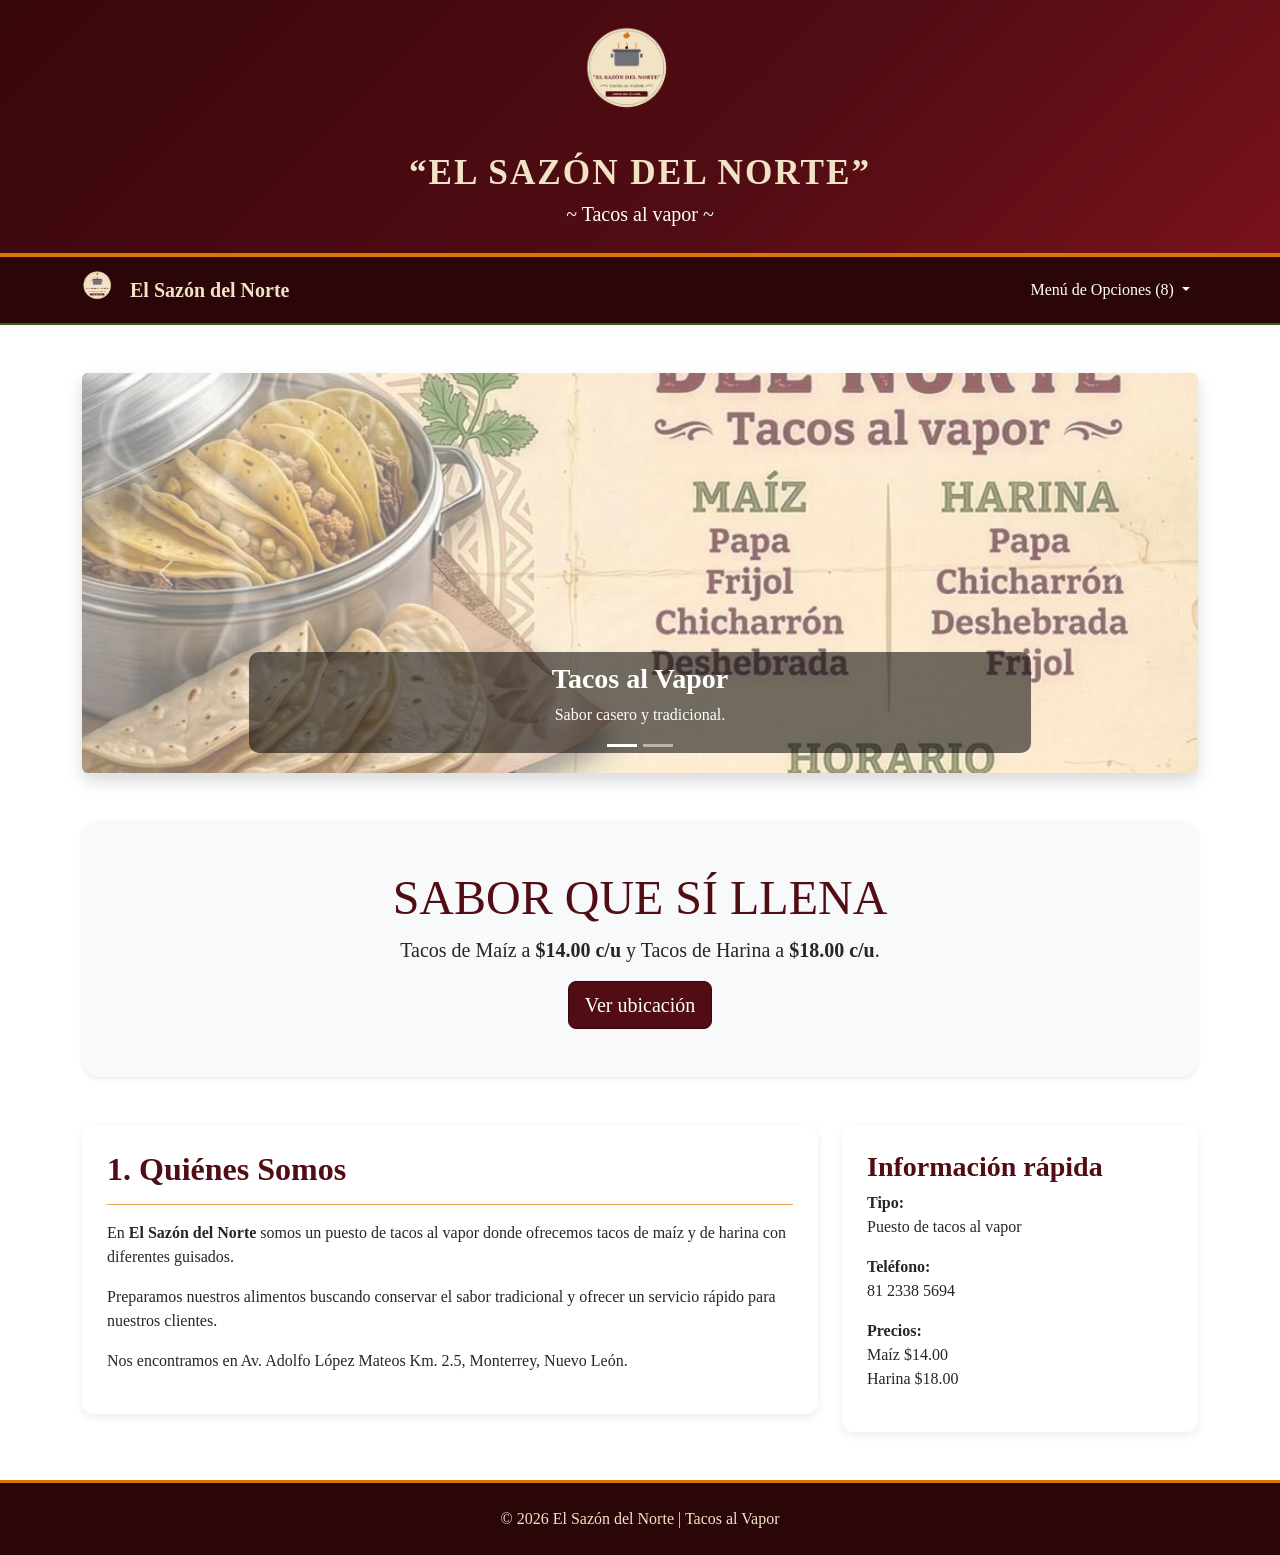
<file: index.html>
<!DOCTYPE html>
<html lang="es">

<head>

    <meta charset="UTF-8">

    <meta name="viewport"
          content="width=device-width, initial-scale=1.0">

    <title>El Sazón del Norte - Inicio</title>

    <link href="https://cdn.jsdelivr.net/npm/bootstrap@5.3.2/dist/css/bootstrap.min.css"
          rel="stylesheet">

    <link rel="stylesheet"
          href="estilos.css">

</head>

<body>

    <!-- ENCABEZADO -->

    <header class="py-4 text-center shadow">

        <div class="container">

            <img src="logosazon.png"
                 alt="Logo El Sazón del Norte"
                 class="mb-2">

            <h1>“EL SAZÓN DEL NORTE”</h1>

            <p class="lead">
                ~ Tacos al vapor ~
            </p>

        </div>

    </header>


    <!-- MENÚ -->

    <nav class="navbar navbar-expand-lg navbar-dark sticky-top">

        <div class="container">

            <a class="navbar-brand d-flex align-items-center"
               href="index.html">

                <img src="logosazon.png"
                     alt="Logo"
                     height="40"
                     class="me-2">

                El Sazón del Norte

            </a>


            <button class="navbar-toggler"
                    type="button"
                    data-bs-toggle="collapse"
                    data-bs-target="#menuNav">

                <span class="navbar-toggler-icon"></span>

            </button>


            <div class="collapse navbar-collapse"
                 id="menuNav">

                <ul class="navbar-nav ms-auto">

                    <li class="nav-item dropdown">

                        <a class="nav-link dropdown-toggle text-warning"
                           href="#"
                           data-bs-toggle="dropdown">

                            Menú de Opciones (8)

                        </a>

                        <ul class="dropdown-menu">

                            <li><a class="dropdown-item" href="index.html">1. Quiénes Somos</a></li>

                            <li><a class="dropdown-item" href="maiz.html">2. Tacos de Maíz ($14.00)</a></li>

                            <li><a class="dropdown-item" href="harina.html">3. Tacos de Harina ($18.00)</a></li>

                            <li><a class="dropdown-item" href="eventos.html">4. Pedidos para Eventos</a></li>

                            <li><a class="dropdown-item" href="galeria.html">5. Galería de Fotos</a></li>

                            <li><a class="dropdown-item" href="ubicacion.html">6. Ubicación y Mapa</a></li>

                            <li><a class="dropdown-item" href="horarios.html">7. Horarios y Servicio</a></li>

                            <li><a class="dropdown-item" href="contacto.html">8. Contacto y Redes</a></li>

                        </ul>

                    </li>

                </ul>

            </div>

        </div>

    </nav>


    <!-- CONTENIDO -->

    <main class="container contenido-principal my-5">


        <!-- CARRUSEL -->

        <div id="carruselTacos"
             class="carousel slide mb-5 shadow rounded overflow-hidden"
             data-bs-ride="carousel">


            <div class="carousel-indicators">

                <button type="button"
                        data-bs-target="#carruselTacos"
                        data-bs-slide-to="0"
                        class="active">
                </button>

                <button type="button"
                        data-bs-target="#carruselTacos"
                        data-bs-slide-to="1">
                </button>

            </div>


            <div class="carousel-inner">

                <div class="carousel-item active">

                    <img src="sazon2.png"
                         class="d-block w-100 imagen-carrusel"
                         alt="Tacos al vapor">

                    <div class="carousel-caption">

                        <h3>Tacos al Vapor</h3>

                        <p>
                            Sabor casero y tradicional.
                        </p>

                    </div>

                </div>


                <div class="carousel-item">

                    <img src="puestoimagen.jpeg"
                         class="d-block w-100 imagen-carrusel"
                         alt="Puesto de tacos">

                    <div class="carousel-caption">

                        <h3>El Sazón del Norte</h3>

                        <p>
                            Tacos preparados para ti.
                        </p>

                    </div>

                </div>

            </div>


            <button class="carousel-control-prev"
                    type="button"
                    data-bs-target="#carruselTacos"
                    data-bs-slide="prev">

                <span class="carousel-control-prev-icon"></span>

            </button>


            <button class="carousel-control-next"
                    type="button"
                    data-bs-target="#carruselTacos"
                    data-bs-slide="next">

                <span class="carousel-control-next-icon"></span>

            </button>

        </div>


        <!-- PRESENTACIÓN -->

        <div class="p-5 mb-5 bg-light rounded-4 shadow-sm text-center">

            <h2 class="display-5">
                SABOR QUE SÍ LLENA
            </h2>

            <p class="fs-5">

                Tacos de Maíz a
                <strong>$14.00 c/u</strong>

                y Tacos de Harina a
                <strong>$18.00 c/u</strong>.

            </p>

            <a href="ubicacion.html"
               class="btn btn-danger btn-lg">

                Ver ubicación

            </a>

        </div>



        <div class="row g-4">

            <section class="col-lg-8">

                <article class="caja-principal">

                    <h2 class="titulo-seccion">
                        1. Quiénes Somos
                    </h2>

                    <hr>

                    <p>
                        En <strong>El Sazón del Norte</strong> somos
                        un puesto de tacos al vapor donde ofrecemos
                        tacos de maíz y de harina con diferentes
                        guisados.
                    </p>

                    <p>
                        Preparamos nuestros alimentos buscando
                        conservar el sabor tradicional y ofrecer
                        un servicio rápido para nuestros clientes.
                    </p>

                    <p>
                        Nos encontramos en Av. Adolfo López Mateos
                        Km. 2.5, Monterrey, Nuevo León.
                    </p>

                </article>

            </section>


            <aside class="col-lg-4">

                <div class="caja-principal">

                    <h3>
                        Información rápida
                    </h3>

                    <p>
                        <strong>Tipo:</strong><br>
                        Puesto de tacos al vapor
                    </p>

                    <p>
                        <strong>Teléfono:</strong><br>
                        81 2338 5694
                    </p>

                    <p>
                        <strong>Precios:</strong><br>
                        Maíz $14.00<br>
                        Harina $18.00
                    </p>

                </div>

            </aside>

        </div>

    </main>


    <!-- FOOTER -->

    <footer class="py-4 text-center">

        <p class="mb-0">
            &copy; 2026 El Sazón del Norte | Tacos al Vapor
        </p>

    </footer>


    <script src="https://cdn.jsdelivr.net/npm/bootstrap@5.3.2/dist/js/bootstrap.bundle.min.js"></script>

</body>

</html>
</file>
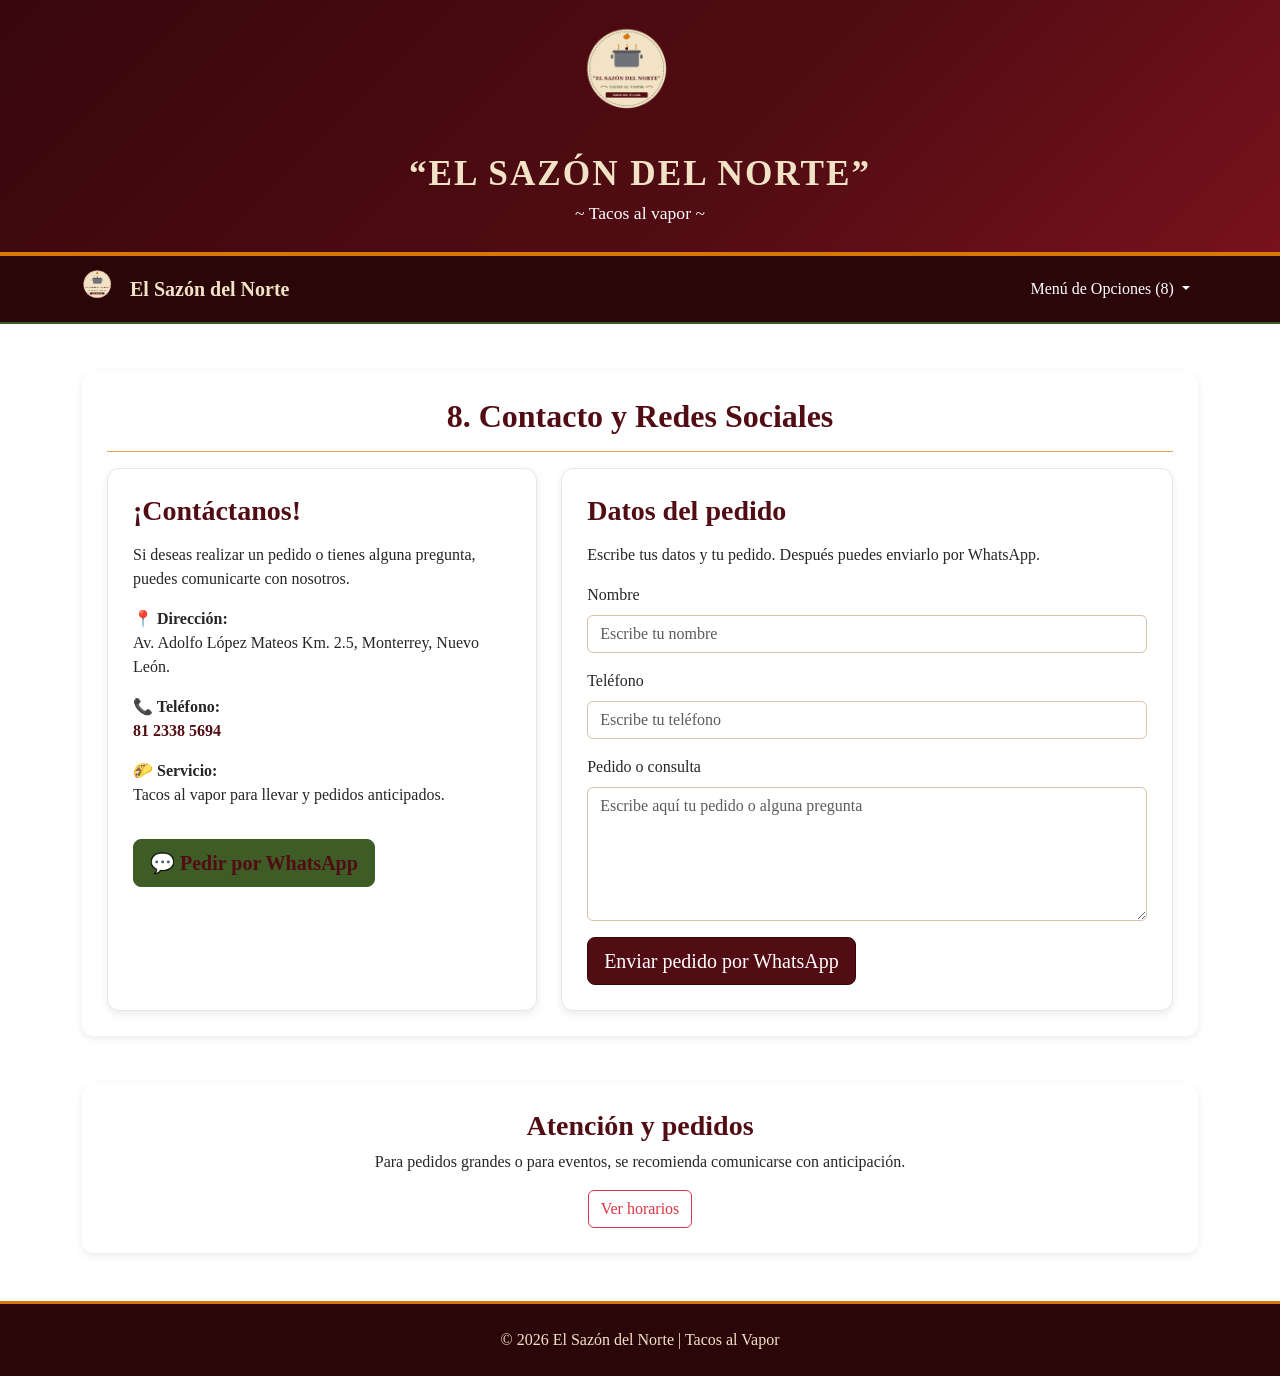
<file: contacto.html>
<!DOCTYPE html>
<html lang="es">

<head>

    <meta charset="UTF-8">

    <meta name="viewport"
          content="width=device-width, initial-scale=1.0">

    <title>Contacto - El Sazón del Norte</title>

    <link href="https://cdn.jsdelivr.net/npm/bootstrap@5.3.2/dist/css/bootstrap.min.css"
          rel="stylesheet">

    <link rel="stylesheet"
          href="estilos.css">

</head>

<body>

    <header>

        <div class="container">

            <img src="logosazon.png"
                 alt="Logo El Sazón del Norte">

            <h1>“EL SAZÓN DEL NORTE”</h1>

            <p>~ Tacos al vapor ~</p>

        </div>

    </header>


    <nav class="navbar navbar-expand-lg navbar-dark sticky-top">

        <div class="container">

            <a class="navbar-brand d-flex align-items-center"
               href="index.html">

                <img src="logosazon.png"
                     alt="Logo"
                     height="40"
                     class="me-2">

                El Sazón del Norte

            </a>


            <button class="navbar-toggler"
                    type="button"
                    data-bs-toggle="collapse"
                    data-bs-target="#menuNav">

                <span class="navbar-toggler-icon"></span>

            </button>


            <div class="collapse navbar-collapse" id="menuNav">

                <ul class="navbar-nav ms-auto">

                    <li class="nav-item dropdown">

                        <a class="nav-link dropdown-toggle text-warning"
                           href="#"
                           data-bs-toggle="dropdown">

                            Menú de Opciones (8)

                        </a>

                        <ul class="dropdown-menu">

                            <li><a class="dropdown-item" href="index.html">1. Quiénes Somos</a></li>
                            <li><a class="dropdown-item" href="maiz.html">2. Tacos de Maíz ($14.00)</a></li>
                            <li><a class="dropdown-item" href="harina.html">3. Tacos de Harina ($18.00)</a></li>
                            <li><a class="dropdown-item" href="eventos.html">4. Pedidos para Eventos</a></li>
                            <li><a class="dropdown-item" href="galeria.html">5. Galería de Fotos</a></li>
                            <li><a class="dropdown-item" href="ubicacion.html">6. Ubicación y Mapa</a></li>
                            <li><a class="dropdown-item" href="horarios.html">7. Horarios y Servicio</a></li>
                            <li><a class="dropdown-item" href="contacto.html">8. Contacto y Redes</a></li>

                        </ul>

                    </li>

                </ul>

            </div>

        </div>

    </nav>


    <main class="container contenido-principal my-5">

        <section>

            <article class="caja-principal">

                <h2 class="titulo-seccion text-center">
                    8. Contacto y Redes Sociales
                </h2>

                <hr>


                <div class="row g-4">


                    <div class="col-md-5">

                        <div class="contacto-info">

                            <h3>
                                ¡Contáctanos!
                            </h3>

                            <p>
                                Si deseas realizar un pedido o tienes
                                alguna pregunta, puedes comunicarte
                                con nosotros.
                            </p>


                            <p>
                                <strong>📍 Dirección:</strong><br>

                                Av. Adolfo López Mateos Km. 2.5,
                                Monterrey, Nuevo León.
                            </p>


                            <p>
                                <strong>📞 Teléfono:</strong><br>

                                <a href="tel:+528123385694">
                                    81 2338 5694
                                </a>

                            </p>


                            <p>
                                <strong>🌮 Servicio:</strong><br>

                                Tacos al vapor para llevar y
                                pedidos anticipados.
                            </p>


                            <a href="https://wa.me/528123385694"
                               target="_blank"
                               class="btn btn-success btn-lg mt-3">

                                💬 Pedir por WhatsApp

                            </a>

                        </div>

                    </div>


                    <div class="col-md-7">

                        <div class="formulario-contacto">

                            <h3>
                                Datos del pedido
                            </h3>

                            <p>
                                Escribe tus datos y tu pedido.
                                Después puedes enviarlo por WhatsApp.
                            </p>


                            <form>

                                <div class="mb-3">

                                    <label for="nombre"
                                           class="form-label">

                                        Nombre

                                    </label>

                                    <input type="text"
                                           class="form-control"
                                           id="nombre"
                                           placeholder="Escribe tu nombre">

                                </div>


                                <div class="mb-3">

                                    <label for="telefono"
                                           class="form-label">

                                        Teléfono

                                    </label>

                                    <input type="tel"
                                           class="form-control"
                                           id="telefono"
                                           placeholder="Escribe tu teléfono">

                                </div>


                                <div class="mb-3">

                                    <label for="pedido"
                                           class="form-label">

                                        Pedido o consulta

                                    </label>

                                    <textarea class="form-control"
                                              id="pedido"
                                              rows="5"
                                              placeholder="Escribe aquí tu pedido o alguna pregunta"></textarea>

                                </div>


                                <a href="https://wa.me/528123385694"
                                   target="_blank"
                                   class="btn btn-danger btn-lg">

                                    Enviar pedido por WhatsApp

                                </a>

                            </form>

                        </div>

                    </div>

                </div>

            </article>

        </section>


        <section class="mt-5">

            <div class="caja-principal text-center">

                <h3>
                    Atención y pedidos
                </h3>

                <p>
                    Para pedidos grandes o para eventos,
                    se recomienda comunicarse con anticipación.
                </p>

                <a href="horarios.html"
                   class="btn btn-outline-danger">

                    Ver horarios

                </a>

            </div>

        </section>

    </main>


    <footer class="py-4 text-center">

        <p class="mb-0">
            &copy; 2026 El Sazón del Norte | Tacos al Vapor
        </p>

    </footer>


    <script src="https://cdn.jsdelivr.net/npm/bootstrap@5.3.2/dist/js/bootstrap.bundle.min.js"></script>

</body>

</html>
</file>
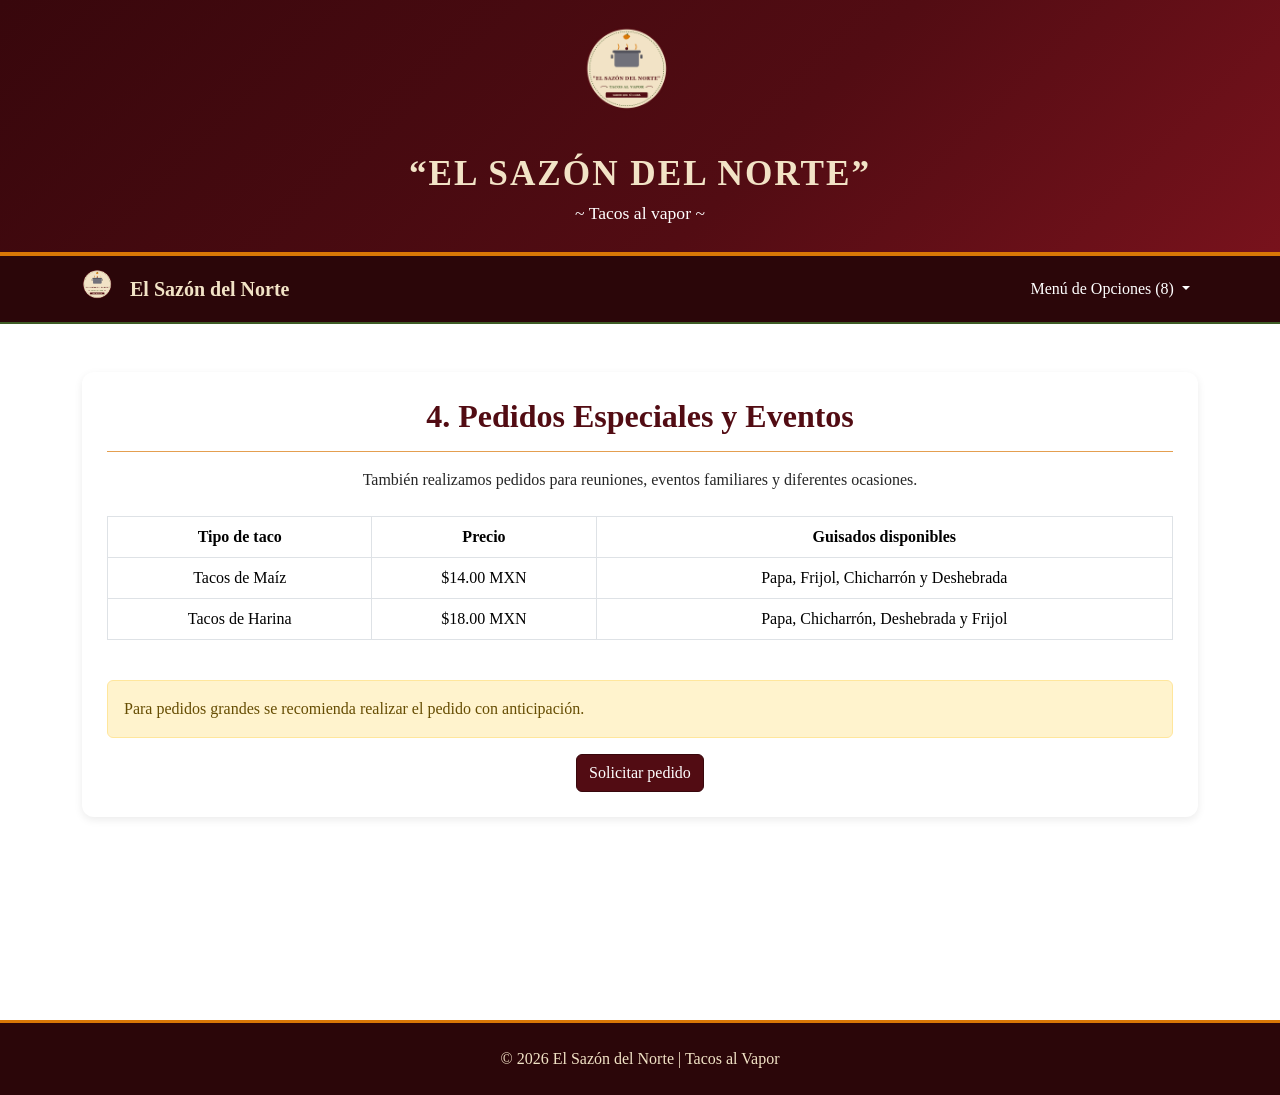
<file: eventos.html>
<!DOCTYPE html>
<html lang="es">

<head>

    <meta charset="UTF-8">

    <meta name="viewport"
          content="width=device-width, initial-scale=1.0">

    <title>Pedidos para Eventos - El Sazón del Norte</title>

    <link href="https://cdn.jsdelivr.net/npm/bootstrap@5.3.2/dist/css/bootstrap.min.css"
          rel="stylesheet">

    <link rel="stylesheet"
          href="estilos.css">

</head>

<body>

    <header>

        <div class="container">

            <img src="logosazon.png"
                 alt="Logo El Sazón del Norte">

            <h1>“EL SAZÓN DEL NORTE”</h1>

            <p>~ Tacos al vapor ~</p>

        </div>

    </header>


    <nav class="navbar navbar-expand-lg navbar-dark sticky-top">

        <div class="container">

            <a class="navbar-brand d-flex align-items-center"
               href="index.html">

                <img src="logosazon.png"
                     alt="Logo"
                     height="40"
                     class="me-2">

                El Sazón del Norte

            </a>


            <button class="navbar-toggler"
                    type="button"
                    data-bs-toggle="collapse"
                    data-bs-target="#menuNav">

                <span class="navbar-toggler-icon"></span>

            </button>


            <div class="collapse navbar-collapse" id="menuNav">

                <ul class="navbar-nav ms-auto">

                    <li class="nav-item dropdown">

                        <a class="nav-link dropdown-toggle text-warning"
                           href="#"
                           data-bs-toggle="dropdown">

                            Menú de Opciones (8)

                        </a>

                        <ul class="dropdown-menu">

                            <li><a class="dropdown-item" href="index.html">1. Quiénes Somos</a></li>
                            <li><a class="dropdown-item" href="maiz.html">2. Tacos de Maíz ($14.00)</a></li>
                            <li><a class="dropdown-item" href="harina.html">3. Tacos de Harina ($18.00)</a></li>
                            <li><a class="dropdown-item" href="eventos.html">4. Pedidos para Eventos</a></li>
                            <li><a class="dropdown-item" href="galeria.html">5. Galería de Fotos</a></li>
                            <li><a class="dropdown-item" href="ubicacion.html">6. Ubicación y Mapa</a></li>
                            <li><a class="dropdown-item" href="horarios.html">7. Horarios y Servicio</a></li>
                            <li><a class="dropdown-item" href="contacto.html">8. Contacto y Redes</a></li>

                        </ul>

                    </li>

                </ul>

            </div>

        </div>

    </nav>


    <main class="container contenido-principal my-5">

        <section>

            <article class="caja-principal">

                <h2 class="titulo-seccion text-center">
                    4. Pedidos Especiales y Eventos
                </h2>

                <hr>

                <p class="text-center">
                    También realizamos pedidos para reuniones,
                    eventos familiares y diferentes ocasiones.
                </p>


                <div class="table-responsive mt-4">

                    <table class="table table-bordered table-hover text-center">

                        <thead>

                            <tr>

                                <th>Tipo de taco</th>
                                <th>Precio</th>
                                <th>Guisados disponibles</th>

                            </tr>

                        </thead>


                        <tbody>

                            <tr>

                                <td>Tacos de Maíz</td>

                                <td>$14.00 MXN</td>

                                <td>
                                    Papa, Frijol, Chicharrón
                                    y Deshebrada
                                </td>

                            </tr>


                            <tr>

                                <td>Tacos de Harina</td>

                                <td>$18.00 MXN</td>

                                <td>
                                    Papa, Chicharrón,
                                    Deshebrada y Frijol
                                </td>

                            </tr>

                        </tbody>

                    </table>

                </div>


                <div class="alert alert-warning mt-4">

                    Para pedidos grandes se recomienda realizar
                    el pedido con anticipación.

                </div>


                <div class="text-center">

                    <a href="contacto.html"
                       class="btn btn-danger">

                        Solicitar pedido

                    </a>

                </div>

            </article>

        </section>

    </main>


    <footer class="py-4 text-center">

        <p class="mb-0">
            &copy; 2026 El Sazón del Norte | Tacos al Vapor
        </p>

    </footer>


    <script src="https://cdn.jsdelivr.net/npm/bootstrap@5.3.2/dist/js/bootstrap.bundle.min.js"></script>

</body>

</html>
</file>
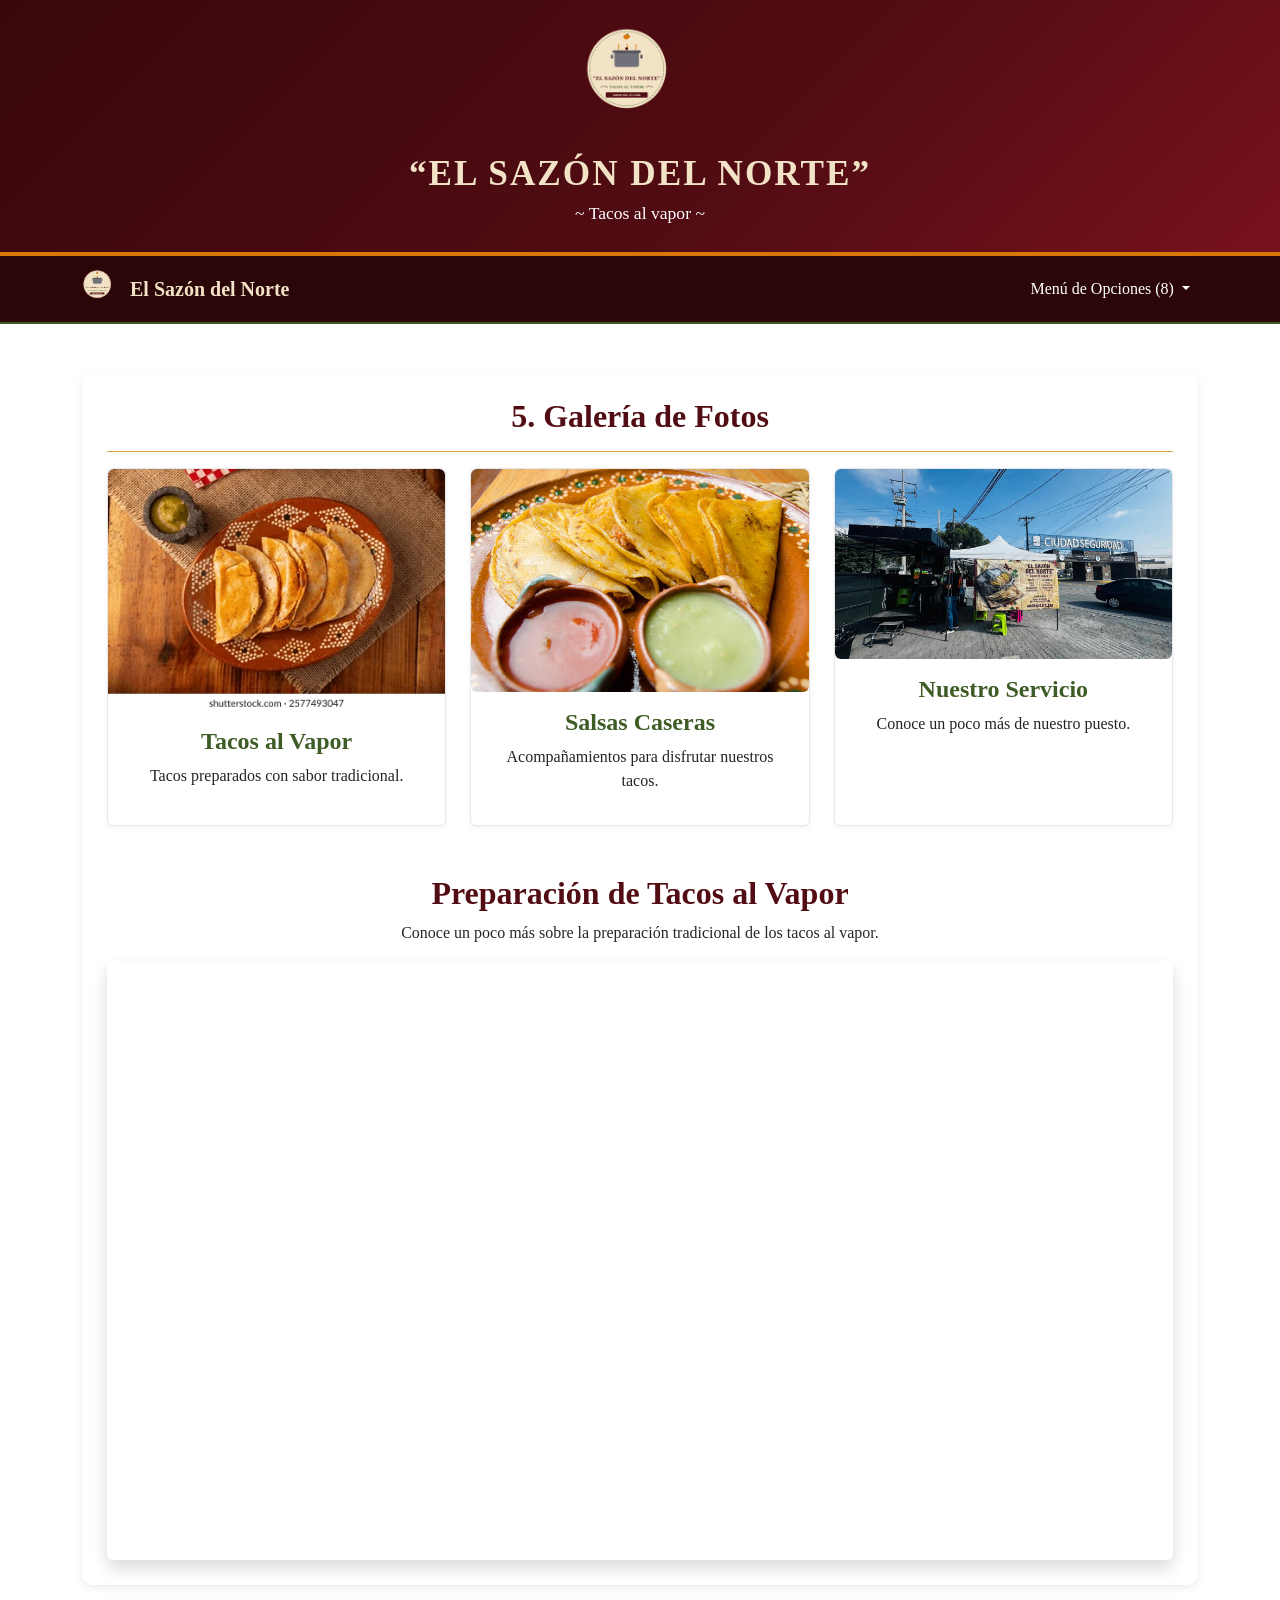
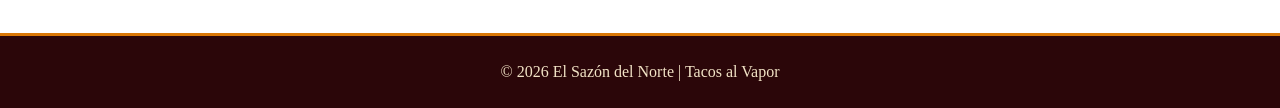
<file: galeria.html>
<!DOCTYPE html>
<html lang="es">

<head>

    <meta charset="UTF-8">

    <meta name="viewport"
          content="width=device-width, initial-scale=1.0">

    <title>Galería - El Sazón del Norte</title>

    <link href="https://cdn.jsdelivr.net/npm/bootstrap@5.3.2/dist/css/bootstrap.min.css"
          rel="stylesheet">

    <link rel="stylesheet"
          href="estilos.css">

</head>

<body>

    <header>

        <div class="container">

            <img src="logosazon.png"
                 alt="Logo El Sazón del Norte">

            <h1>“EL SAZÓN DEL NORTE”</h1>

            <p>~ Tacos al vapor ~</p>

        </div>

    </header>


    <nav class="navbar navbar-expand-lg navbar-dark sticky-top">

        <div class="container">

            <a class="navbar-brand d-flex align-items-center"
               href="index.html">

                <img src="logosazon.png"
                     alt="Logo"
                     height="40"
                     class="me-2">

                El Sazón del Norte

            </a>


            <button class="navbar-toggler"
                    type="button"
                    data-bs-toggle="collapse"
                    data-bs-target="#menuNav">

                <span class="navbar-toggler-icon"></span>

            </button>


            <div class="collapse navbar-collapse" id="menuNav">

                <ul class="navbar-nav ms-auto">

                    <li class="nav-item dropdown">

                        <a class="nav-link dropdown-toggle text-warning"
                           href="#"
                           data-bs-toggle="dropdown">

                            Menú de Opciones (8)

                        </a>

                        <ul class="dropdown-menu">

                            <li><a class="dropdown-item" href="index.html">1. Quiénes Somos</a></li>
                            <li><a class="dropdown-item" href="maiz.html">2. Tacos de Maíz ($14.00)</a></li>
                            <li><a class="dropdown-item" href="harina.html">3. Tacos de Harina ($18.00)</a></li>
                            <li><a class="dropdown-item" href="eventos.html">4. Pedidos para Eventos</a></li>
                            <li><a class="dropdown-item" href="galeria.html">5. Galería de Fotos</a></li>
                            <li><a class="dropdown-item" href="ubicacion.html">6. Ubicación y Mapa</a></li>
                            <li><a class="dropdown-item" href="horarios.html">7. Horarios y Servicio</a></li>
                            <li><a class="dropdown-item" href="contacto.html">8. Contacto y Redes</a></li>

                        </ul>

                    </li>

                </ul>

            </div>

        </div>

    </nav>


    <main class="container contenido-principal my-5">

        <section class="caja-principal">

            <h2 class="titulo-seccion text-center">
                5. Galería de Fotos
            </h2>

            <hr>


            <div class="row g-4">


                <div class="col-md-4">

                    <div class="card h-100">

                        <img src="taqui.jfif"
                             class="card-img-top rounded"
                             alt="Tacos al vapor">

                        <div class="card-body text-center">

                            <h4 class="card-title">
                                Tacos al Vapor
                            </h4>

                            <p>
                                Tacos preparados con sabor tradicional.
                            </p>

                        </div>

                    </div>

                </div>


                <div class="col-md-4">

                    <div class="card h-100">

                        <img src="tacosssmaiz.jfif"
                             class="card-img-top rounded"
                             alt="Salsas">

                        <div class="card-body text-center">

                            <h4 class="card-title">
                                Salsas Caseras
                            </h4>

                            <p>
                                Acompañamientos para disfrutar
                                nuestros tacos.
                            </p>

                        </div>

                    </div>

                </div>


                <div class="col-md-4">

                    <div class="card h-100">

                        <img src="puestoimagen.jpeg"
                             class="card-img-top rounded"
                             alt="Servicio">

                        <div class="card-body text-center">

                            <h4 class="card-title">
                                Nuestro Servicio
                            </h4>

                            <p>
                                Conoce un poco más de nuestro puesto.
                            </p>

                        </div>

                    </div>

                </div>

            </div>


            <div class="mt-5">

                <h3 class="titulo-seccion text-center">
                    Preparación de Tacos al Vapor
                </h3>

                <p class="text-center">
                    Conoce un poco más sobre la preparación
                    tradicional de los tacos al vapor.
                </p>


                <div class="ratio ratio-16x9 shadow rounded overflow-hidden">

                    <iframe
                        src="https://www.youtube.com/embed/vaMnJRfSypI"
                        title="Preparación de tacos al vapor"
                        allowfullscreen>
                    </iframe>

                </div>

            </div>

        </section>

    </main>


    <footer class="py-4 text-center">

        <p class="mb-0">
            &copy; 2026 El Sazón del Norte | Tacos al Vapor
        </p>

    </footer>


    <script src="https://cdn.jsdelivr.net/npm/bootstrap@5.3.2/dist/js/bootstrap.bundle.min.js"></script>

</body>

</html>
</file>
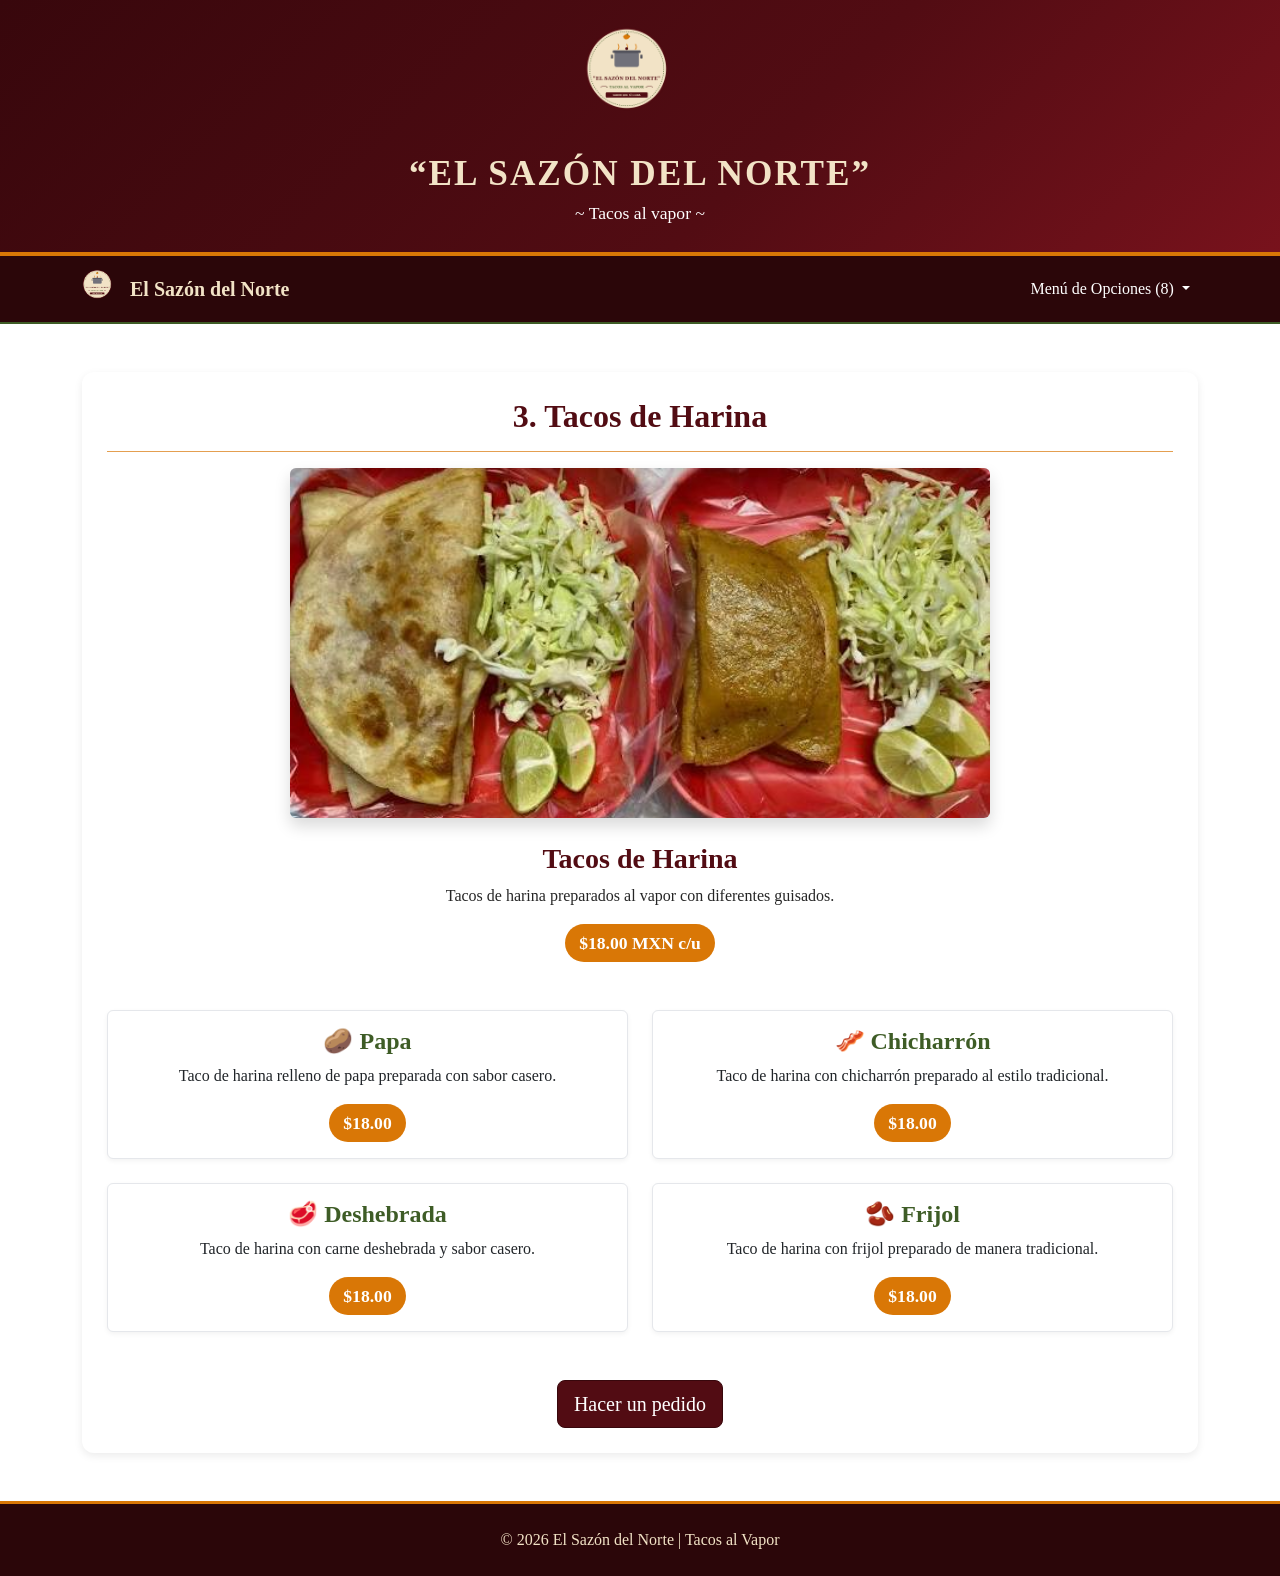
<file: harina.html>
<!DOCTYPE html>
<html lang="es">

<head>

    <meta charset="UTF-8">

    <meta name="viewport"
          content="width=device-width, initial-scale=1.0">

    <title>Tacos de Harina - El Sazón del Norte</title>

    <link href="https://cdn.jsdelivr.net/npm/bootstrap@5.3.2/dist/css/bootstrap.min.css"
          rel="stylesheet">

    <link rel="stylesheet"
          href="estilos.css">

</head>

<body>

    <header>

        <div class="container">

            <img src="logosazon.png"
                 alt="Logo El Sazón del Norte">

            <h1>“EL SAZÓN DEL NORTE”</h1>

            <p>~ Tacos al vapor ~</p>

        </div>

    </header>


    <nav class="navbar navbar-expand-lg navbar-dark sticky-top">

        <div class="container">

            <a class="navbar-brand d-flex align-items-center"
               href="index.html">

                <img src="logosazon.png"
                     alt="Logo"
                     height="40"
                     class="me-2">

                El Sazón del Norte

            </a>


            <button class="navbar-toggler"
                    type="button"
                    data-bs-toggle="collapse"
                    data-bs-target="#menuNav">

                <span class="navbar-toggler-icon"></span>

            </button>


            <div class="collapse navbar-collapse" id="menuNav">

                <ul class="navbar-nav ms-auto">

                    <li class="nav-item dropdown">

                        <a class="nav-link dropdown-toggle text-warning"
                           href="#"
                           data-bs-toggle="dropdown">

                            Menú de Opciones (8)

                        </a>

                        <ul class="dropdown-menu">

                            <li><a class="dropdown-item" href="index.html">1. Quiénes Somos</a></li>
                            <li><a class="dropdown-item" href="maiz.html">2. Tacos de Maíz ($14.00)</a></li>
                            <li><a class="dropdown-item" href="harina.html">3. Tacos de Harina ($18.00)</a></li>
                            <li><a class="dropdown-item" href="eventos.html">4. Pedidos para Eventos</a></li>
                            <li><a class="dropdown-item" href="galeria.html">5. Galería de Fotos</a></li>
                            <li><a class="dropdown-item" href="ubicacion.html">6. Ubicación y Mapa</a></li>
                            <li><a class="dropdown-item" href="horarios.html">7. Horarios y Servicio</a></li>
                            <li><a class="dropdown-item" href="contacto.html">8. Contacto y Redes</a></li>

                        </ul>

                    </li>

                </ul>

            </div>

        </div>

    </nav>


    <main class="container contenido-principal my-5">

        <section>

            <article class="caja-principal">

                <h2 class="titulo-seccion text-center">
                    3. Tacos de Harina
                </h2>

                <hr>


                <div class="text-center mb-4">

                    <img src="taquitoharina.jfif"
                         alt="Tacos de harina"
                         class="imagen-menu rounded shadow">

                </div>


                <div class="text-center mb-5">

                    <h3>
                        Tacos de Harina
                    </h3>

                    <p>
                        Tacos de harina preparados al vapor
                        con diferentes guisados.
                    </p>

                    <span class="precio-badge">
                        $18.00 MXN c/u
                    </span>

                </div>


                <div class="row g-4">


                    <div class="col-md-6">

                        <div class="card h-100">

                            <div class="card-body text-center">

                                <h4 class="card-title">
                                    🥔 Papa
                                </h4>

                                <p class="card-text">
                                    Taco de harina relleno de papa
                                    preparada con sabor casero.
                                </p>

                                <span class="precio-badge">
                                    $18.00
                                </span>

                            </div>

                        </div>

                    </div>


                    <div class="col-md-6">

                        <div class="card h-100">

                            <div class="card-body text-center">

                                <h4 class="card-title">
                                    🥓 Chicharrón
                                </h4>

                                <p class="card-text">
                                    Taco de harina con chicharrón
                                    preparado al estilo tradicional.
                                </p>

                                <span class="precio-badge">
                                    $18.00
                                </span>

                            </div>

                        </div>

                    </div>


                    <div class="col-md-6">

                        <div class="card h-100">

                            <div class="card-body text-center">

                                <h4 class="card-title">
                                    🥩 Deshebrada
                                </h4>

                                <p class="card-text">
                                    Taco de harina con carne
                                    deshebrada y sabor casero.
                                </p>

                                <span class="precio-badge">
                                    $18.00
                                </span>

                            </div>

                        </div>

                    </div>


                    <div class="col-md-6">

                        <div class="card h-100">

                            <div class="card-body text-center">

                                <h4 class="card-title">
                                    🫘 Frijol
                                </h4>

                                <p class="card-text">
                                    Taco de harina con frijol
                                    preparado de manera tradicional.
                                </p>

                                <span class="precio-badge">
                                    $18.00
                                </span>

                            </div>

                        </div>

                    </div>

                </div>


                <div class="text-center mt-5">

                    <a href="contacto.html"
                       class="btn btn-danger btn-lg">

                        Hacer un pedido

                    </a>

                </div>

            </article>

        </section>

    </main>


    <footer class="py-4 text-center">

        <p class="mb-0">
            &copy; 2026 El Sazón del Norte | Tacos al Vapor
        </p>

    </footer>


    <script src="https://cdn.jsdelivr.net/npm/bootstrap@5.3.2/dist/js/bootstrap.bundle.min.js"></script>

</body>

</html>
</file>
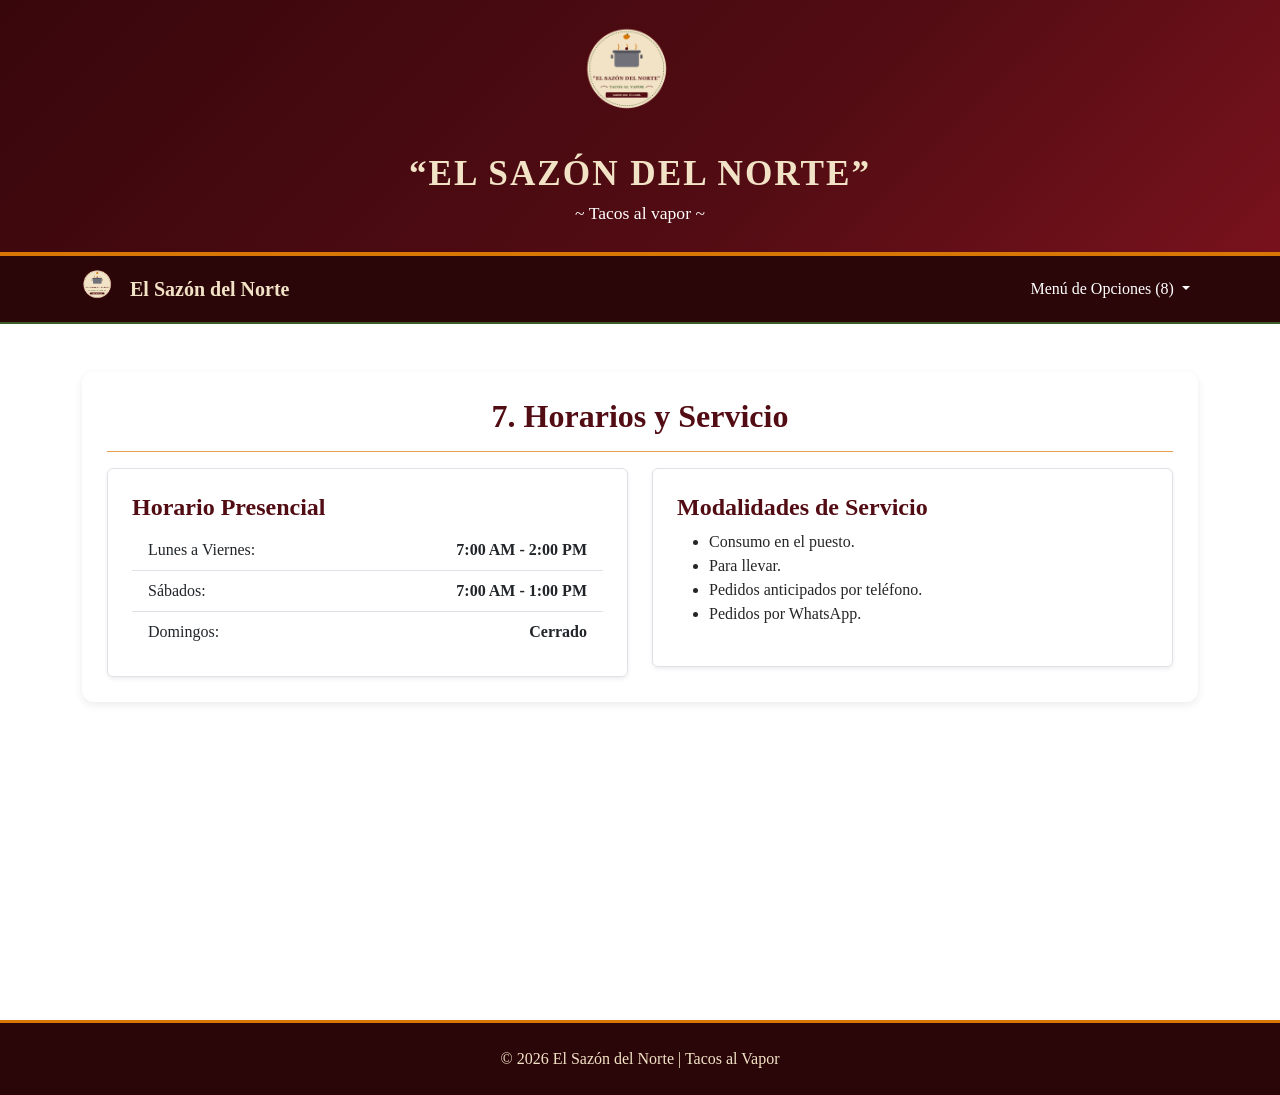
<file: horarios.html>
<!DOCTYPE html>
<html lang="es">

<head>

    <meta charset="UTF-8">

    <meta name="viewport"
          content="width=device-width, initial-scale=1.0">

    <title>Horarios - El Sazón del Norte</title>

    <link href="https://cdn.jsdelivr.net/npm/bootstrap@5.3.2/dist/css/bootstrap.min.css"
          rel="stylesheet">

    <link rel="stylesheet"
          href="estilos.css">

</head>

<body>

    <header>

        <div class="container">

            <img src="logosazon.png"
                 alt="Logo El Sazón del Norte">

            <h1>“EL SAZÓN DEL NORTE”</h1>

            <p>~ Tacos al vapor ~</p>

        </div>

    </header>


    <nav class="navbar navbar-expand-lg navbar-dark sticky-top">

        <div class="container">

            <a class="navbar-brand d-flex align-items-center"
               href="index.html">

                <img src="logosazon.png"
                     alt="Logo"
                     height="40"
                     class="me-2">

                El Sazón del Norte

            </a>


            <button class="navbar-toggler"
                    type="button"
                    data-bs-toggle="collapse"
                    data-bs-target="#menuNav">

                <span class="navbar-toggler-icon"></span>

            </button>


            <div class="collapse navbar-collapse" id="menuNav">

                <ul class="navbar-nav ms-auto">

                    <li class="nav-item dropdown">

                        <a class="nav-link dropdown-toggle text-warning"
                           href="#"
                           data-bs-toggle="dropdown">

                            Menú de Opciones (8)

                        </a>

                        <ul class="dropdown-menu">

                            <li><a class="dropdown-item" href="index.html">1. Quiénes Somos</a></li>
                            <li><a class="dropdown-item" href="maiz.html">2. Tacos de Maíz ($14.00)</a></li>
                            <li><a class="dropdown-item" href="harina.html">3. Tacos de Harina ($18.00)</a></li>
                            <li><a class="dropdown-item" href="eventos.html">4. Pedidos para Eventos</a></li>
                            <li><a class="dropdown-item" href="galeria.html">5. Galería de Fotos</a></li>
                            <li><a class="dropdown-item" href="ubicacion.html">6. Ubicación y Mapa</a></li>
                            <li><a class="dropdown-item" href="horarios.html">7. Horarios y Servicio</a></li>
                            <li><a class="dropdown-item" href="contacto.html">8. Contacto y Redes</a></li>

                        </ul>

                    </li>

                </ul>

            </div>

        </div>

    </nav>


    <main class="container contenido-principal my-5">

        <section>

            <article class="caja-principal">

                <h2 class="titulo-seccion text-center">
                    7. Horarios y Servicio
                </h2>

                <hr>


                <div class="row g-4">


                    <div class="col-md-6">

                        <div class="p-4 border rounded shadow-sm">

                            <h4>
                                Horario Presencial
                            </h4>

                            <ul class="list-group list-group-flush">

                                <li class="list-group-item d-flex justify-content-between">
                                    <span>Lunes a Viernes:</span>
                                    <strong>7:00 AM - 2:00 PM</strong>
                                </li>

                                <li class="list-group-item d-flex justify-content-between">
                                    <span>Sábados:</span>
                                    <strong>7:00 AM - 1:00 PM</strong>
                                </li>

                                <li class="list-group-item d-flex justify-content-between">
                                    <span>Domingos:</span>
                                    <strong>Cerrado</strong>
                                </li>

                            </ul>

                        </div>

                    </div>


                    <div class="col-md-6">

                        <div class="p-4 border rounded shadow-sm">

                            <h4>
                                Modalidades de Servicio
                            </h4>

                            <ul>

                                <li>
                                    Consumo en el puesto.
                                </li>

                                <li>
                                    Para llevar.
                                </li>

                                <li>
                                    Pedidos anticipados por teléfono.
                                </li>

                                <li>
                                    Pedidos por WhatsApp.
                                </li>

                            </ul>

                        </div>

                    </div>

                </div>

            </article>

        </section>

    </main>


    <footer class="py-4 text-center">

        <p class="mb-0">
            &copy; 2026 El Sazón del Norte | Tacos al Vapor
        </p>

    </footer>


    <script src="https://cdn.jsdelivr.net/npm/bootstrap@5.3.2/dist/js/bootstrap.bundle.min.js"></script>

</body>

</html>
</file>
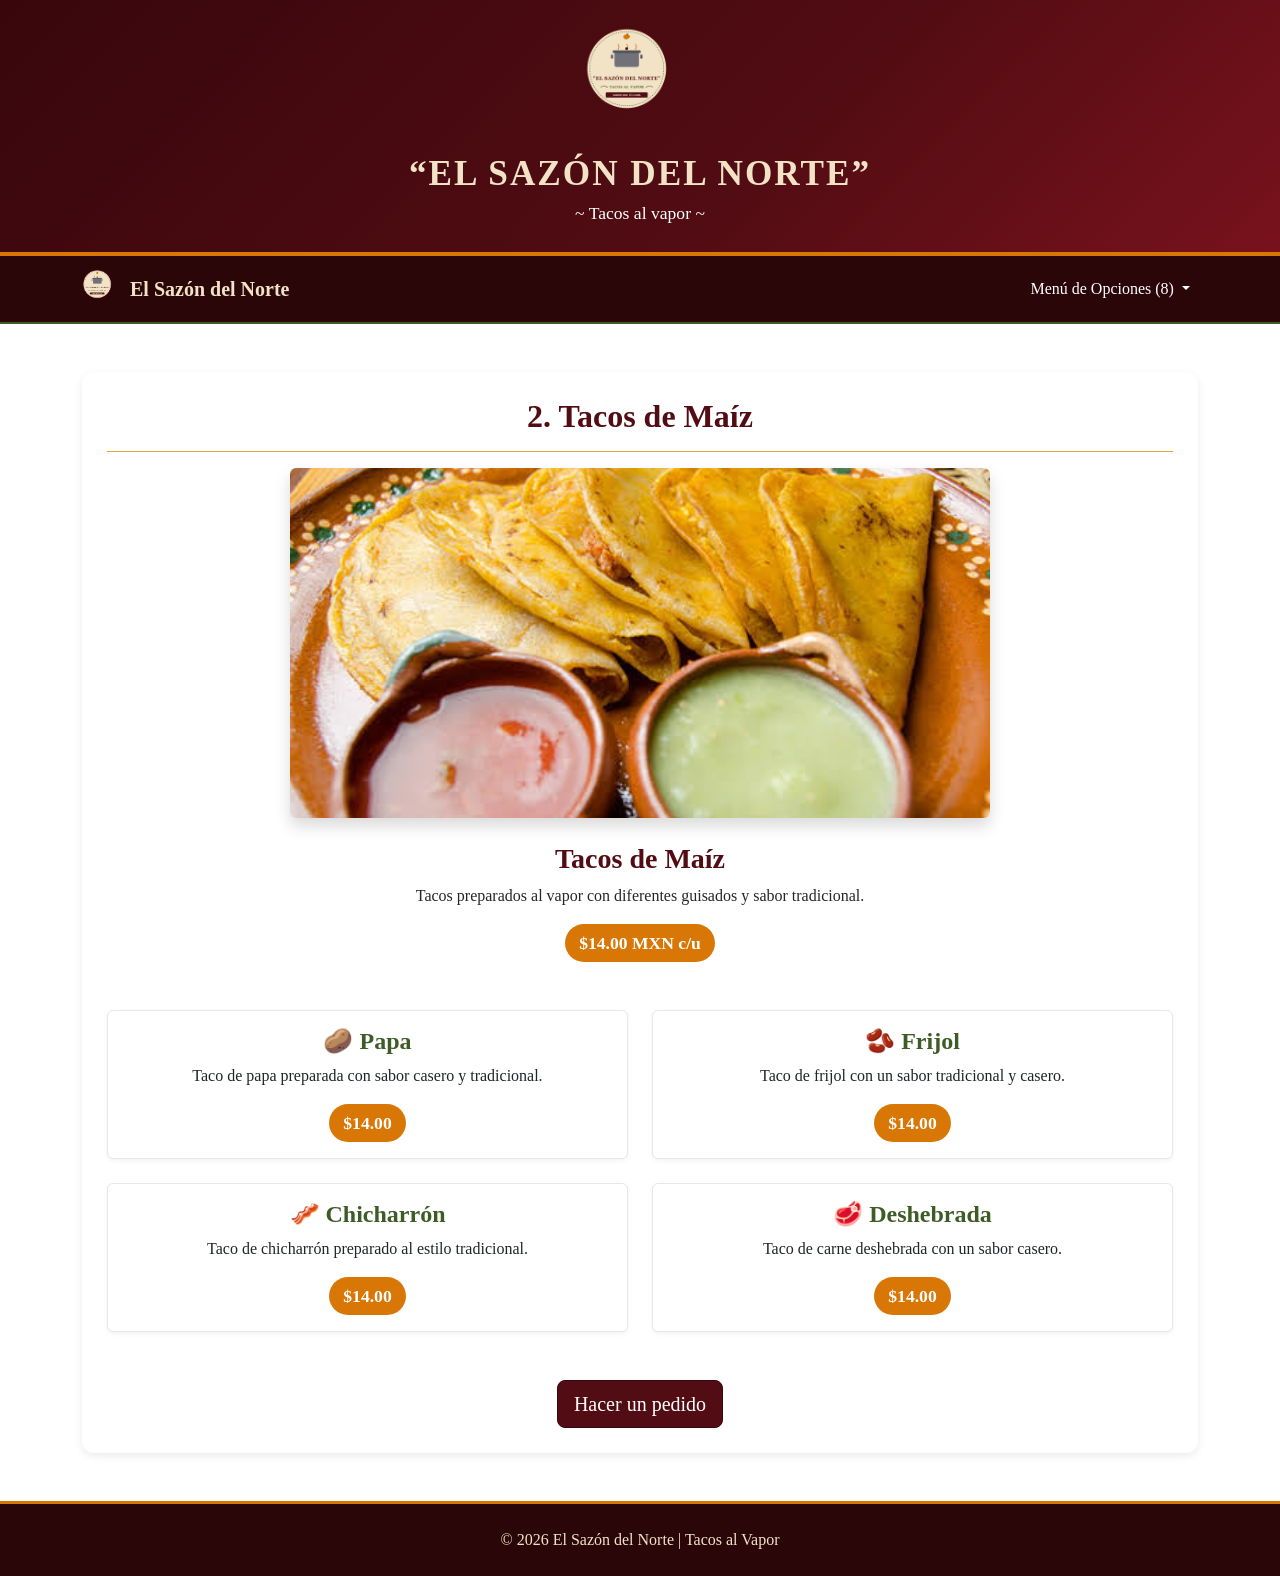
<file: maiz.html>
<!DOCTYPE html>
<html lang="es">

<head>

    <meta charset="UTF-8">

    <meta name="viewport"
          content="width=device-width, initial-scale=1.0">

    <title>Tacos de Maíz - El Sazón del Norte</title>

    <link href="https://cdn.jsdelivr.net/npm/bootstrap@5.3.2/dist/css/bootstrap.min.css"
          rel="stylesheet">

    <link rel="stylesheet"
          href="estilos.css">

</head>

<body>

    <header>

        <div class="container">

            <img src="logosazon.png"
                 alt="Logo El Sazón del Norte">

            <h1>“EL SAZÓN DEL NORTE”</h1>

            <p>~ Tacos al vapor ~</p>

        </div>

    </header>


    <nav class="navbar navbar-expand-lg navbar-dark sticky-top">

        <div class="container">

            <a class="navbar-brand d-flex align-items-center"
               href="index.html">

                <img src="logosazon.png"
                     alt="Logo"
                     height="40"
                     class="me-2">

                El Sazón del Norte

            </a>


            <button class="navbar-toggler"
                    type="button"
                    data-bs-toggle="collapse"
                    data-bs-target="#menuNav">

                <span class="navbar-toggler-icon"></span>

            </button>


            <div class="collapse navbar-collapse" id="menuNav">

                <ul class="navbar-nav ms-auto">

                    <li class="nav-item dropdown">

                        <a class="nav-link dropdown-toggle text-warning"
                           href="#"
                           data-bs-toggle="dropdown">

                            Menú de Opciones (8)

                        </a>

                        <ul class="dropdown-menu">

                            <li><a class="dropdown-item" href="index.html">1. Quiénes Somos</a></li>
                            <li><a class="dropdown-item" href="maiz.html">2. Tacos de Maíz ($14.00)</a></li>
                            <li><a class="dropdown-item" href="harina.html">3. Tacos de Harina ($18.00)</a></li>
                            <li><a class="dropdown-item" href="eventos.html">4. Pedidos para Eventos</a></li>
                            <li><a class="dropdown-item" href="galeria.html">5. Galería de Fotos</a></li>
                            <li><a class="dropdown-item" href="ubicacion.html">6. Ubicación y Mapa</a></li>
                            <li><a class="dropdown-item" href="horarios.html">7. Horarios y Servicio</a></li>
                            <li><a class="dropdown-item" href="contacto.html">8. Contacto y Redes</a></li>

                        </ul>

                    </li>

                </ul>

            </div>

        </div>

    </nav>


    <main class="container contenido-principal my-5">

        <section>

            <article class="caja-principal">

                <h2 class="titulo-seccion text-center">
                    2. Tacos de Maíz
                </h2>

                <hr>


                <div class="text-center mb-4">

                    <img src="tacosssmaiz.jfif"
                         alt="Tacos al vapor de maíz"
                         class="imagen-menu rounded shadow">

                </div>


                <div class="text-center mb-5">

                    <h3>
                        Tacos de Maíz
                    </h3>

                    <p>
                        Tacos preparados al vapor con diferentes
                        guisados y sabor tradicional.
                    </p>

                    <span class="precio-badge">
                        $14.00 MXN c/u
                    </span>

                </div>


                <div class="row g-4">


                    <div class="col-md-6">

                        <div class="card h-100">

                            <div class="card-body text-center">

                                <h4 class="card-title">
                                    🥔 Papa
                                </h4>

                                <p class="card-text">
                                    Taco de papa preparada con
                                    sabor casero y tradicional.
                                </p>

                                <span class="precio-badge">
                                    $14.00
                                </span>

                            </div>

                        </div>

                    </div>


                    <div class="col-md-6">

                        <div class="card h-100">

                            <div class="card-body text-center">

                                <h4 class="card-title">
                                    🫘 Frijol
                                </h4>

                                <p class="card-text">
                                    Taco de frijol con un sabor
                                    tradicional y casero.
                                </p>

                                <span class="precio-badge">
                                    $14.00
                                </span>

                            </div>

                        </div>

                    </div>


                    <div class="col-md-6">

                        <div class="card h-100">

                            <div class="card-body text-center">

                                <h4 class="card-title">
                                    🥓 Chicharrón
                                </h4>

                                <p class="card-text">
                                    Taco de chicharrón preparado
                                    al estilo tradicional.
                                </p>

                                <span class="precio-badge">
                                    $14.00
                                </span>

                            </div>

                        </div>

                    </div>


                    <div class="col-md-6">

                        <div class="card h-100">

                            <div class="card-body text-center">

                                <h4 class="card-title">
                                    🥩 Deshebrada
                                </h4>

                                <p class="card-text">
                                    Taco de carne deshebrada con
                                    un sabor casero.
                                </p>

                                <span class="precio-badge">
                                    $14.00
                                </span>

                            </div>

                        </div>

                    </div>

                </div>


                <div class="text-center mt-5">

                    <a href="contacto.html"
                       class="btn btn-danger btn-lg">

                        Hacer un pedido

                    </a>

                </div>

            </article>

        </section>

    </main>


    <footer class="py-4 text-center">

        <p class="mb-0">
            &copy; 2026 El Sazón del Norte | Tacos al Vapor
        </p>

    </footer>


    <script src="https://cdn.jsdelivr.net/npm/bootstrap@5.3.2/dist/js/bootstrap.bundle.min.js"></script>

</body>

</html>
</file>
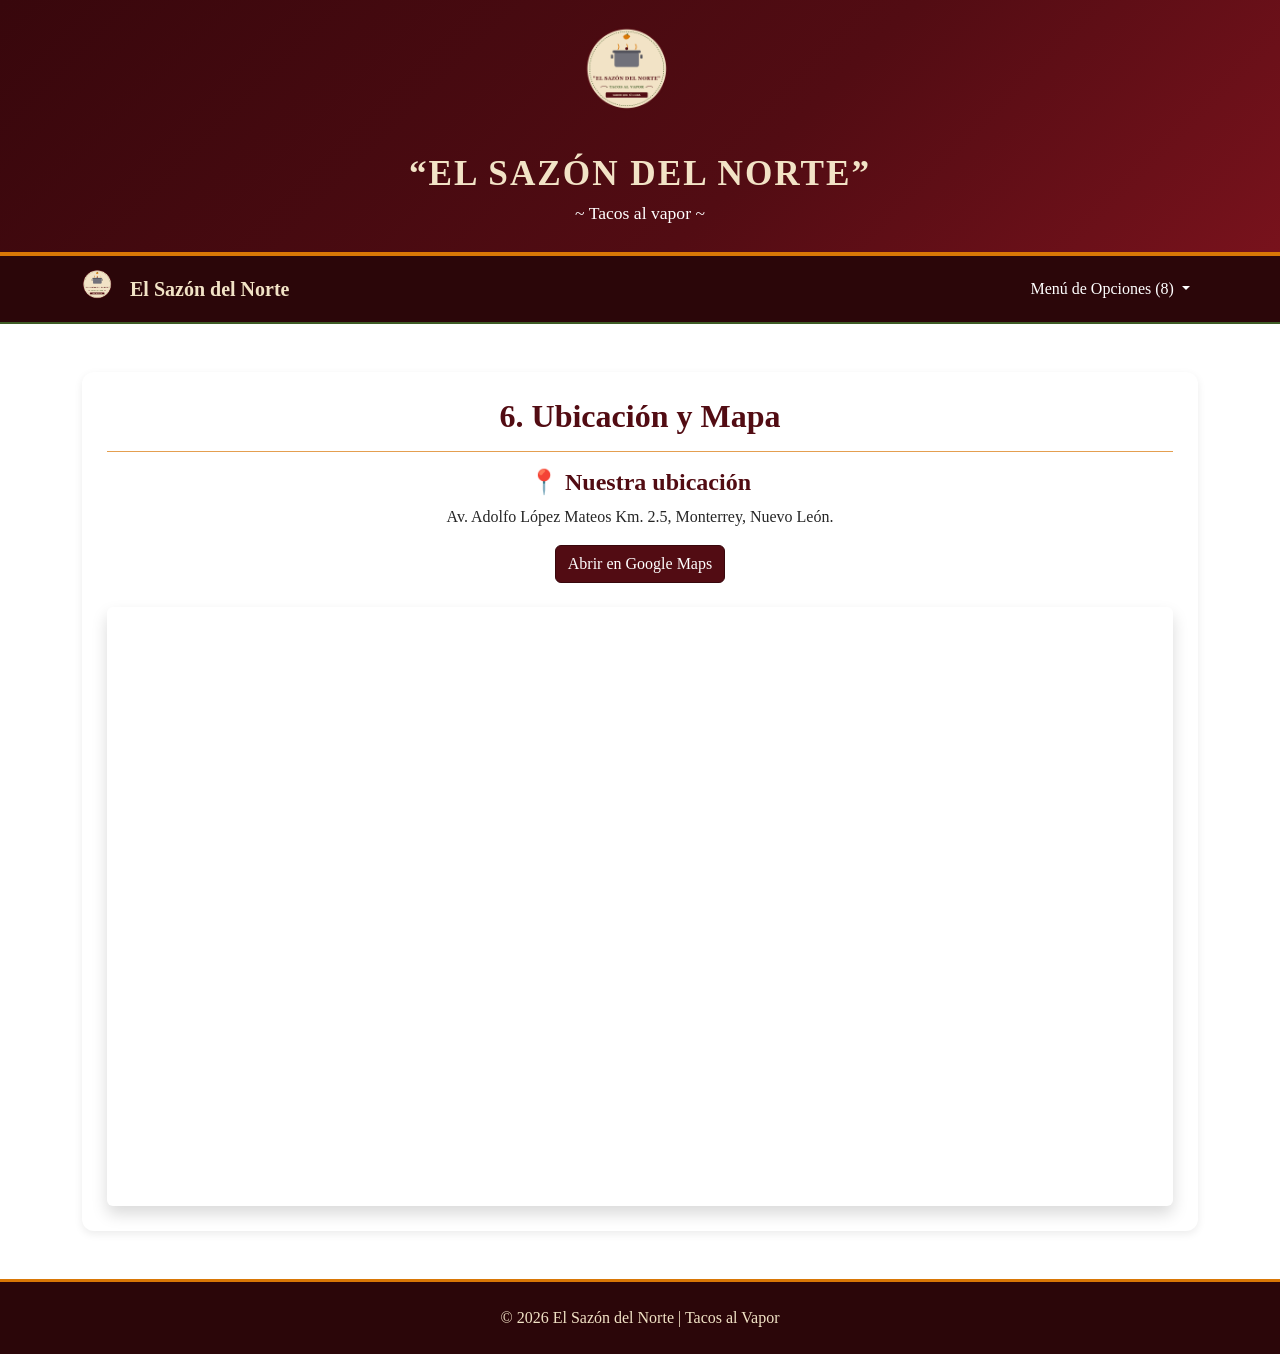
<file: ubicacion.html>
<!DOCTYPE html>
<html lang="es">

<head>

    <meta charset="UTF-8">

    <meta name="viewport"
          content="width=device-width, initial-scale=1.0">

    <title>Ubicación - El Sazón del Norte</title>

    <link href="https://cdn.jsdelivr.net/npm/bootstrap@5.3.2/dist/css/bootstrap.min.css"
          rel="stylesheet">

    <link rel="stylesheet"
          href="estilos.css">

</head>

<body>

    <header>

        <div class="container">

            <img src="logosazon.png"
                 alt="Logo El Sazón del Norte">

            <h1>“EL SAZÓN DEL NORTE”</h1>

            <p>~ Tacos al vapor ~</p>

        </div>

    </header>


    <nav class="navbar navbar-expand-lg navbar-dark sticky-top">

        <div class="container">

            <a class="navbar-brand d-flex align-items-center"
               href="index.html">

                <img src="logosazon.png"
                     alt="Logo"
                     height="40"
                     class="me-2">

                El Sazón del Norte

            </a>


            <button class="navbar-toggler"
                    type="button"
                    data-bs-toggle="collapse"
                    data-bs-target="#menuNav">

                <span class="navbar-toggler-icon"></span>

            </button>


            <div class="collapse navbar-collapse" id="menuNav">

                <ul class="navbar-nav ms-auto">

                    <li class="nav-item dropdown">

                        <a class="nav-link dropdown-toggle text-warning"
                           href="#"
                           data-bs-toggle="dropdown">

                            Menú de Opciones (8)

                        </a>

                        <ul class="dropdown-menu">

                            <li><a class="dropdown-item" href="index.html">1. Quiénes Somos</a></li>
                            <li><a class="dropdown-item" href="maiz.html">2. Tacos de Maíz ($14.00)</a></li>
                            <li><a class="dropdown-item" href="harina.html">3. Tacos de Harina ($18.00)</a></li>
                            <li><a class="dropdown-item" href="eventos.html">4. Pedidos para Eventos</a></li>
                            <li><a class="dropdown-item" href="galeria.html">5. Galería de Fotos</a></li>
                            <li><a class="dropdown-item" href="ubicacion.html">6. Ubicación y Mapa</a></li>
                            <li><a class="dropdown-item" href="horarios.html">7. Horarios y Servicio</a></li>
                            <li><a class="dropdown-item" href="contacto.html">8. Contacto y Redes</a></li>

                        </ul>

                    </li>

                </ul>

            </div>

        </div>

    </nav>


    <main class="container contenido-principal my-5">

        <section class="caja-principal">

            <h2 class="titulo-seccion text-center">
                6. Ubicación y Mapa
            </h2>

            <hr>


            <div class="text-center mb-4">

                <h4>
                    📍 Nuestra ubicación
                </h4>

                <p>
                    Av. Adolfo López Mateos Km. 2.5,
                    Monterrey, Nuevo León.
                </p>


                <a href="https://maps.app.goo.gl/eQqcuBpZXCRyThok8"
                   target="_blank"
                   class="btn btn-danger">

                    Abrir en Google Maps

                </a>

            </div>


            <div class="ratio ratio-16x9 rounded shadow overflow-hidden">

                <iframe
                    src="https://www.google.com/maps?q=Av.+Adolfo+L%C3%B3pez+Mateos+Km.+2.5,+Monterrey,+Nuevo+Le%C3%B3n&output=embed"
                    title="Mapa de ubicación"
                    allowfullscreen>
                </iframe>

            </div>

        </section>

    </main>


    <footer class="py-4 text-center">

        <p class="mb-0">
            &copy; 2026 El Sazón del Norte | Tacos al Vapor
        </p>

    </footer>


    <script src="https://cdn.jsdelivr.net/npm/bootstrap@5.3.2/dist/js/bootstrap.bundle.min.js"></script>

</body>

</html>
</file>
<file: estilos.css>
/* =========================================
   ESTILOS GENERALES
   EL SAZÓN DEL NORTE
========================================= */

body {
    background-color: #ffffff !important;
    font-family: 'Georgia', 'Times New Roman', serif;
    color: #262626;
    margin: 0;
}


/* =========================================
   ENCABEZADO
========================================= */

header {
    background: linear-gradient(135deg, #38070c 0%, #520c13 60%, #78121c 100%);
    color: #f2e3c6;
    border-bottom: 4px solid #d97706;
    padding: 25px 0 !important;
}


header .container {
    display: flex;
    flex-direction: column;
    align-items: center;
    justify-content: center;
}


header img {
    width: 115px;
    height: 115px;
    object-fit: contain;
    margin-bottom: 8px;
}


header h1 {
    color: #f2e3c6 !important;
    font-size: 2.2rem;
    font-weight: bold;
    letter-spacing: 2px;
    margin: 5px 0;
}


header p {
    color: #ffffff;
    font-size: 1.1rem;
    margin: 0;
}


/* =========================================
   MENÚ DE NAVEGACIÓN
========================================= */

.navbar {
    background-color: #2b0609 !important;
    border-bottom: 2px solid #3e5c26;
}


.navbar-brand {
    color: #f2e3c6 !important;
    font-weight: bold;
}


.navbar-brand img {
    object-fit: contain;
}


.navbar-brand:hover {
    color: #ffffff !important;
}


.nav-link {
    color: #ffffff !important;
}


.nav-link:hover {
    color: #f2e3c6 !important;
}


/* =========================================
   MENÚ DESPLEGABLE
========================================= */

.dropdown-menu {
    background-color: #ffffff;
    border: 1px solid #d97706;
}


.dropdown-item {
    color: #520c13;
}


.dropdown-item:hover {
    background-color: #f2e3c6;
    color: #520c13;
}


/* =========================================
   CONTENIDO
========================================= */

.contenido-principal {
    min-height: 600px;
}


section,
article,
aside {
    background-color: #ffffff;
}


.caja-principal {
    background-color: #ffffff;
    border-radius: 12px;
    padding: 25px;
    box-shadow: 0 3px 8px rgba(0, 0, 0, 0.08);
}


/* =========================================
   TITULOS
========================================= */

h1,
h2,
h3,
h4,
h5,
.titulo-seccion {
    color: #520c13 !important;
    font-weight: bold;
}


.titulo-seccion {
    font-size: 2rem;
}


/* =========================================
   TARJETAS
========================================= */

.card {
    background-color: #ffffff;
    border: 1px solid #e5e7eb;
    box-shadow: 0 2px 5px rgba(0, 0, 0, 0.05);
    transition: transform 0.2s ease,
                box-shadow 0.2s ease;
}


.card:hover {
    transform: translateY(-4px);
    box-shadow: 0 6px 12px rgba(82, 12, 19, 0.12);
}


.card-title {
    color: #3e5c26 !important;
    font-weight: bold;
}


/* =========================================
   PRECIOS
========================================= */

.precio-badge {
    background-color: #d97706;
    color: #ffffff;
    font-weight: bold;
    font-size: 1.1rem;
    padding: 6px 14px;
    border-radius: 20px;
    display: inline-block;
}


/* =========================================
   BOTONES
========================================= */

.btn-danger {
    background-color: #520c13 !important;
    border-color: #38070c !important;
}


.btn-danger:hover {
    background-color: #78121c !important;
}


.btn-success {
    background-color: #3e5c26 !important;
    border-color: #3e5c26 !important;
}


.btn-success:hover {
    background-color: #2f461d !important;
    border-color: #2f461d !important;
}


/* =========================================
   CARRUSEL
========================================= */

.imagen-carrusel {
    height: 400px;
    object-fit: cover;
}


.carousel-caption {
    background-color: rgba(0, 0, 0, 0.55);
    border-radius: 10px;
    padding: 10px;
}


.carousel-caption h3 {
    color: #ffffff !important;
}


.carousel-caption p {
    color: #ffffff;
}


/* =========================================
   IMÁGENES DEL MENÚ
========================================= */

.imagen-menu {
    width: 100%;
    max-width: 700px;
    height: 350px;
    object-fit: cover;
}


/* =========================================
   FORMULARIO DE CONTACTO
========================================= */

.contacto-info,
.formulario-contacto {
    background-color: #ffffff;
    border: 1px solid #e5e7eb;
    border-radius: 12px;
    padding: 25px;
    height: 100%;
    box-shadow: 0 3px 8px rgba(0, 0, 0, 0.08);
}


.contacto-info h3,
.formulario-contacto h3 {
    color: #520c13;
    font-weight: bold;
    margin-bottom: 15px;
}


.contacto-info a {
    color: #520c13;
    text-decoration: none;
    font-weight: bold;
}


.contacto-info a:hover {
    color: #78121c;
    text-decoration: underline;
}


.form-control {
    border: 1px solid #d6c5a8;
}


.form-control:focus {
    border-color: #520c13;
    box-shadow: 0 0 0 0.2rem rgba(82, 12, 19, 0.15);
}


/* =========================================
   TABLAS
========================================= */

.table thead {
    background-color: #520c13;
    color: #ffffff;
}


/* =========================================
   IMÁGENES
========================================= */

img {
    max-width: 100%;
}


/* =========================================
   PIE DE PÁGINA
========================================= */

footer {
    background-color: #2b0609;
    color: #f2e3c6;
    border-top: 3px solid #d97706;
}


/* =========================================
   LÍNEAS
========================================= */

hr {
    border-color: #d97706;
    opacity: 0.7;
}


/* =========================================
   AJUSTE PARA CELULAR
========================================= */

@media (max-width: 768px) {

    header h1 {
        font-size: 1.7rem;
    }

    header img {
        width: 95px;
        height: 95px;
    }

    .imagen-carrusel {
        height: 280px;
    }

    .imagen-menu {
        height: 280px;
    }

}
</file>
